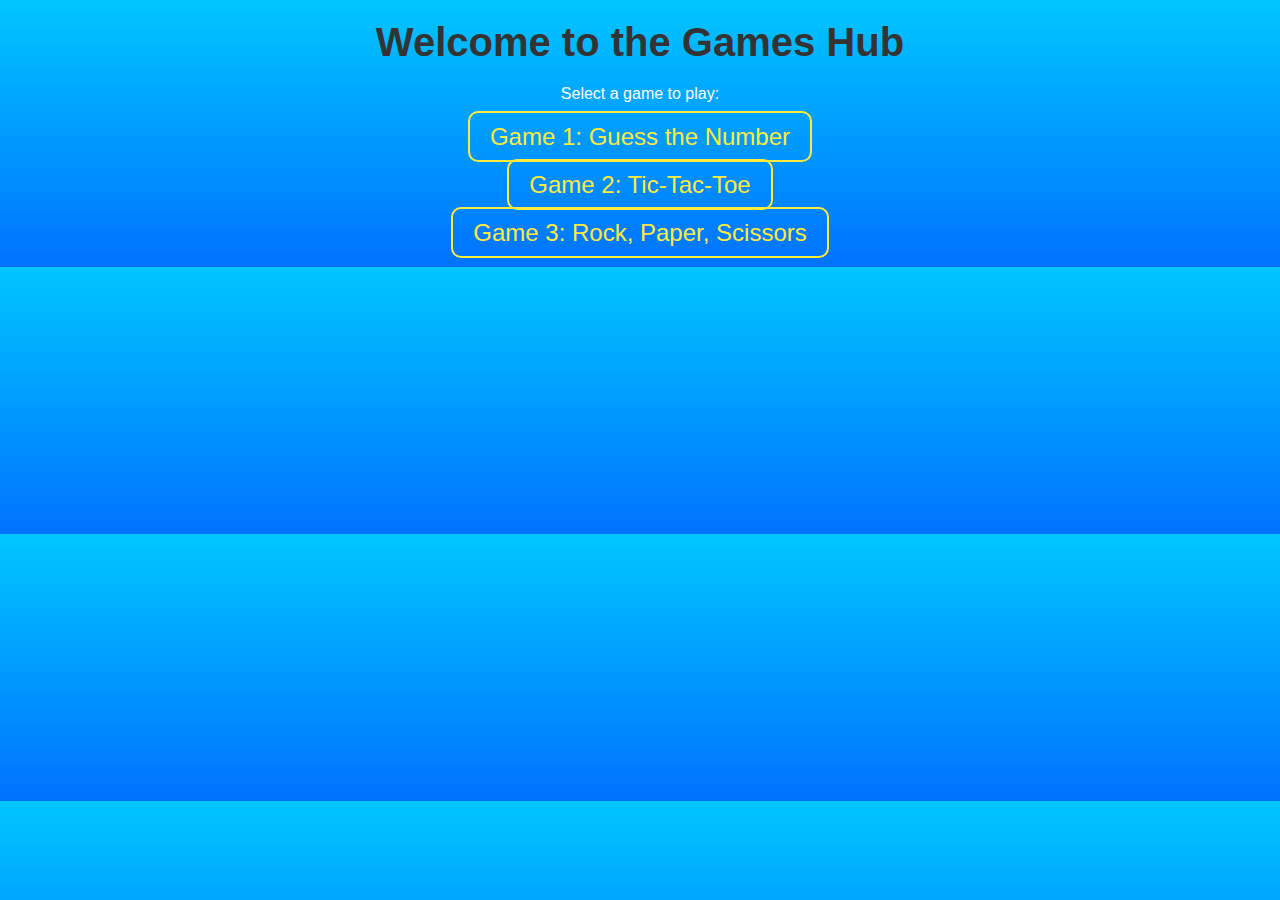
<file: index.html>
<!DOCTYPE html>
<html lang="en">
<head>
    <meta charset="UTF-8">
    <meta name="viewport" content="width=device-width, initial-scale=1.0">
    <title>Games Hub</title>
    <link rel="stylesheet" href="styles.css">
    <style>
        
        body {
            font-family: 'Arial', sans-serif;
            background: linear-gradient(to bottom, #00c6ff, #0072ff);
            color: white;
            text-align: center;
            margin: 0;
            padding: 0;
        }

        h1 {
            margin: 20px 0;
            font-size: 2.5em;
            animation: fadeIn 2s ease-in-out;
        }

        ul {
            list-style: none;
            padding: 0;
        }

        li {
            margin: 20px 0;
        }

        a {
            text-decoration: none;
            font-size: 1.5em;
            color: #ffeb3b;
            padding: 10px 20px;
            border: 2px solid #ffeb3b;
            border-radius: 10px;
            transition: 0.3s;
        }

        a:hover {
            background-color: #ffeb3b;
            color: #0072ff;
            transform: scale(1.1);
        }

        @keyframes fadeIn {
            from {
                opacity: 0;
            }
            to {
                opacity: 1;
            }
        }
    </style>
</head>
<body>
    <h1>Welcome to the Games Hub</h1>
    <p>Select a game to play:</p>
    <ul>
        <li><a href="game1.html">Game 1: Guess the Number</a></li>
        <li><a href="game2.html">Game 2: Tic-Tac-Toe</a></li>
        <li><a href="game3.html">Game 3: Rock, Paper, Scissors</a></li>
    </ul>
</body>
</html>
</file>
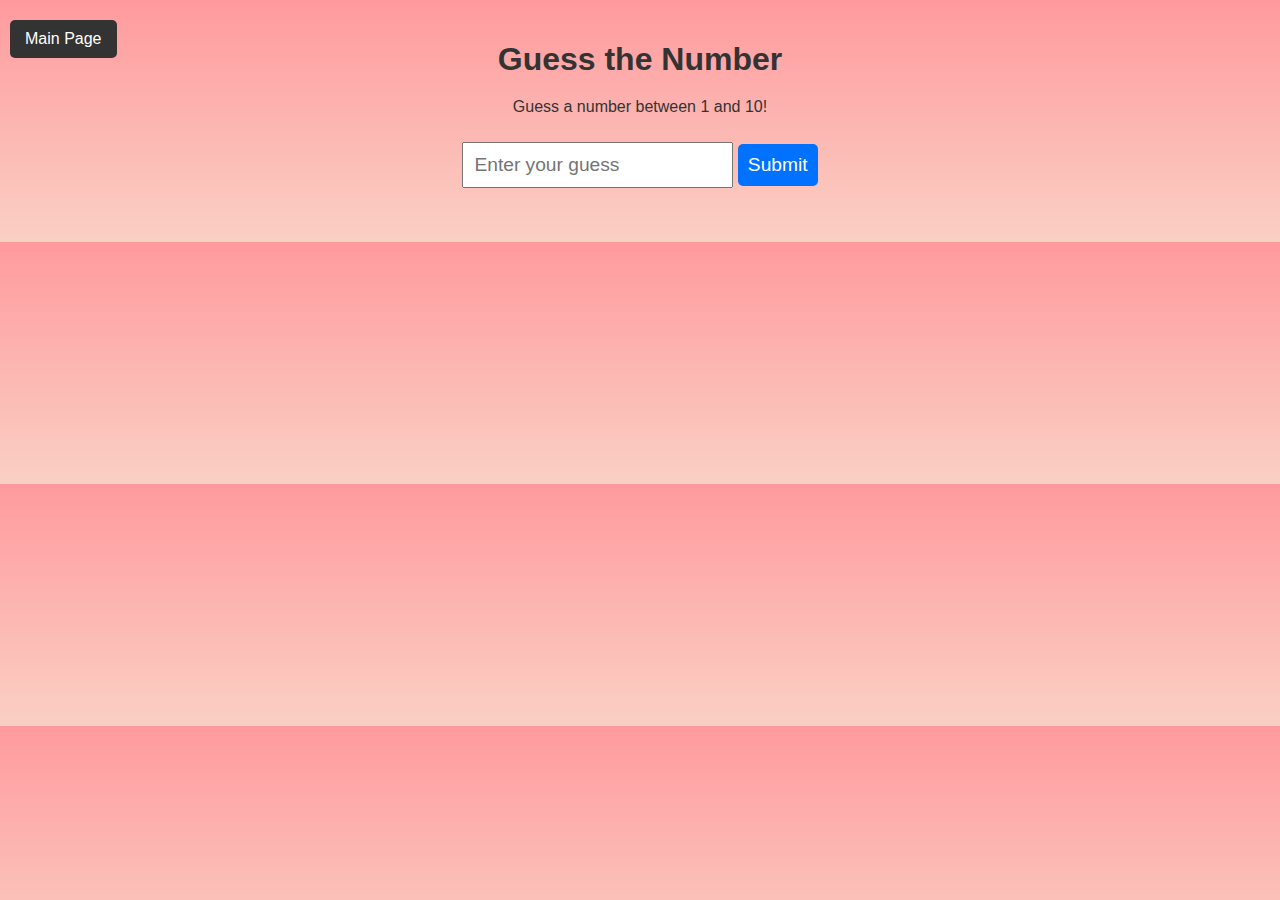
<file: game1.html>
<!DOCTYPE html>
<html lang="en">
<head>
    <meta charset="UTF-8">
    <meta name="viewport" content="width=device-width, initial-scale=1.0">
    <title>Guess the Number</title>
    <style>
        .main-page-button {
    position: absolute;
    top: 10px;
    left: 10px;
    padding: 10px 15px;
    font-size: 1em;
    color: white;
    background-color: #333;
    border: none;
    border-radius: 5px;
    cursor: pointer;
    transition: background-color 0.3s, transform 0.2s;
}

.main-page-button:hover {
    background-color: #555;
    transform: scale(1.1);
}


        body {
            font-family: 'Arial', sans-serif;
            background: linear-gradient(to bottom, #ff9a9e, #fad0c4);
            color: #333;
            text-align: center;
            margin: 0;
            padding: 20px;
        }

        h1 {
            margin-bottom: 20px;
        }

        input, button {
            padding: 10px;
            font-size: 1.2em;
            margin: 10px 0;
        }

        button {
            background-color: #0072ff;
            color: white;
            border: none;
            border-radius: 5px;
            cursor: pointer;
            transition: transform 0.2s, background-color 0.3s;
        }

        button:hover {
            background-color: #0056b3;
            transform: scale(1.1);
        }

        #result {
            margin-top: 20px;
            font-size: 1.5em;
            animation: fadeIn 1s;
        }

        @keyframes fadeIn {
            from {
                opacity: 0;
                transform: translateY(-10px);
            }
            to {
                opacity: 1;
                transform: translateY(0);
            }
        }
    </style>
</head>
<body>
    <button class="main-page-button" onclick="goToMainPage()">Main Page</button>

    <h1>Guess the Number</h1>
    <p>Guess a number between 1 and 10!</p>
    <input type="number" id="guess" placeholder="Enter your guess">
    <button onclick="checkGuess()">Submit</button>
    <p id="result"></p>
    <script>
        const randomNumber = Math.floor(Math.random() * 10) + 1;

        function checkGuess() {
            const userGuess = parseInt(document.getElementById('guess').value);
            const result = document.getElementById('result');

            result.style.animation = 'none'; // Reset animation
            void result.offsetWidth; // Trigger reflow to restart animation
            result.style.animation = 'fadeIn 1s';

            if (userGuess === randomNumber) {
                result.textContent = "🎉 Congratulations! You guessed it!";
                result.style.color = 'green';
            } else {
                result.textContent = "❌ Try again!";
                result.style.color = 'red';
            }
        }

        // Add "Enter" key functionality
        document.getElementById('guess').addEventListener('keydown', function (event) {
            if (event.key === 'Enter') {
                checkGuess();
            }
        });
        function goToMainPage() {
    window.location.href = "index.html"; // Replace "index.html" with your main page's file name
}

    </script>
</body>
</html>
</file>
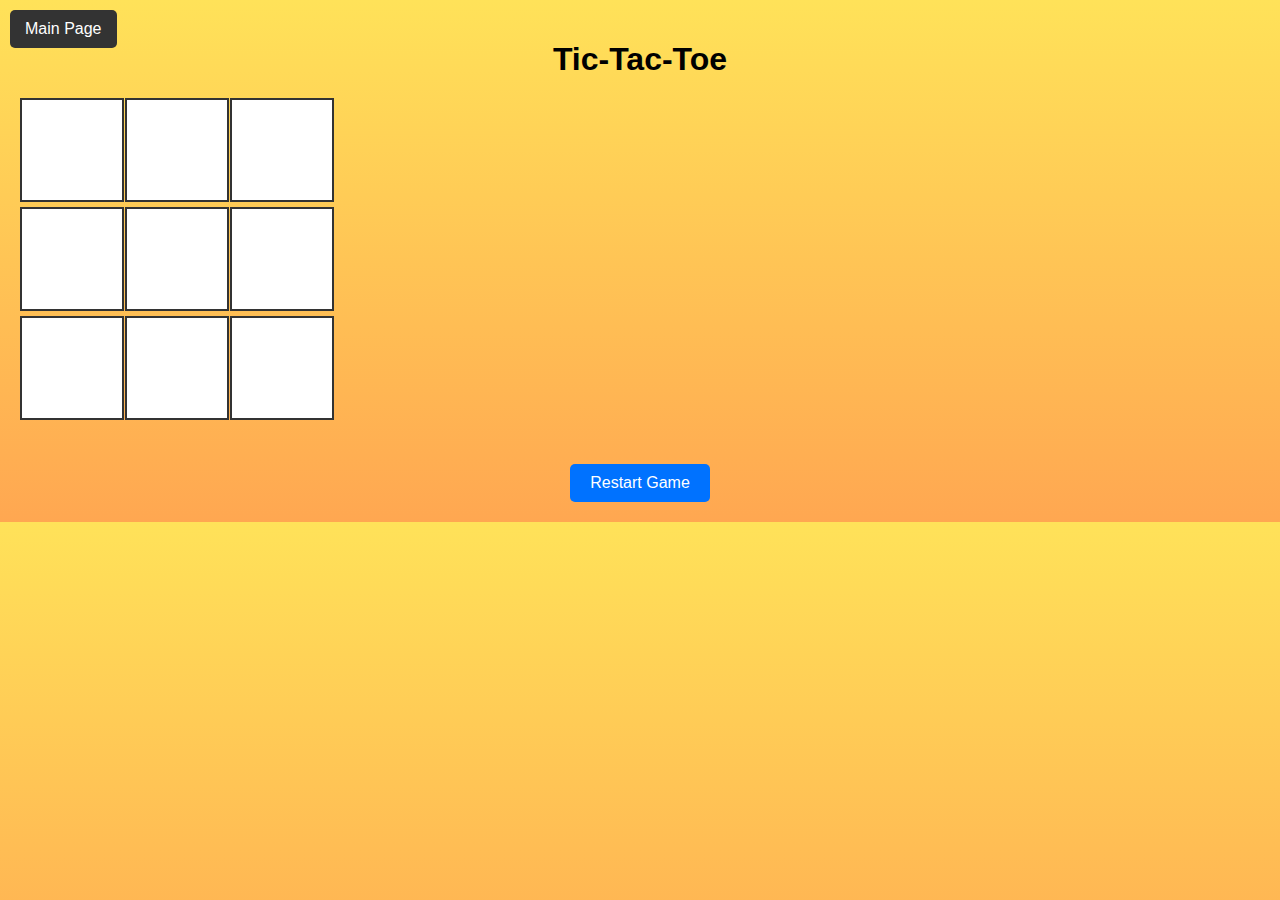
<file: game2.html>
<!DOCTYPE html>
<html lang="en">
<head>
    <meta charset="UTF-8">
    <meta name="viewport" content="width=device-width, initial-scale=1.0">
    <title>Tic-Tac-Toe</title>
    <style>
        .main-page-button {
    position: absolute;
    top: 10px;
    left: 10px;
    padding: 10px 15px;
    font-size: 1em;
    color: white;
    background-color: #333;
    border: none;
    border-radius: 5px;
    cursor: pointer;
    transition: background-color 0.3s, transform 0.2s;
}

.main-page-button:hover {
    background-color: #555;
    transform: scale(1.1);
}

        body {
            font-family: 'Arial', sans-serif;
            background: linear-gradient(to bottom, #ffe259, #ffa751);
            text-align: center;
            margin: 0;
            padding: 20px;
        }

        h1 {
            margin-bottom: 20px;
        }

        .board {
            display: grid;
            grid-template-columns: repeat(3, 100px);
            grid-gap: 5px;
            margin: 20px auto;
        }

        .cell {
            width: 100px;
            height: 100px;
            background: #fff;
            border: 2px solid #333;
            text-align: center;
            line-height: 100px;
            font-size: 2em;
            cursor: pointer;
            transition: transform 0.3s, background-color 0.3s;
        }

        .cell:hover {
            transform: scale(1.1);
            background-color: #ffa751;
        }

        .cell.animated {
            animation: pop 0.3s;
        }

        .winner {
            font-size: 1.5em;
            color: green;
            margin-top: 20px;
        }

        .restart {
            margin-top: 20px;
            padding: 10px 20px;
            font-size: 1em;
            color: white;
            background-color: #0072ff;
            border: none;
            border-radius: 5px;
            cursor: pointer;
            transition: background-color 0.3s, transform 0.2s;
        }

        .restart:hover {
            background-color: #0056b3;
            transform: scale(1.1);
        }

        @keyframes pop {
            from {
                transform: scale(0.8);
            }
            to {
                transform: scale(1);
            }
        }
    </style>
</head>
<body>
    <button class="main-page-button" onclick="goToMainPage()">Main Page</button>

    <h1>Tic-Tac-Toe</h1>
    <div class="board" id="board"></div>
    <p class="winner" id="winner"></p>
    <button class="restart" id="restart" onclick="restartGame()">Restart Game</button>

    <script>
        const board = document.getElementById('board');
        const winnerDisplay = document.getElementById('winner');
        const restartButton = document.getElementById('restart');
        let cells = Array(9).fill(null);
        let currentPlayer = 'X'; // Player 1 starts with 'X'
        let gameActive = true;

        const winningCombinations = [
            [0, 1, 2], // Top row
            [3, 4, 5], // Middle row
            [6, 7, 8], // Bottom row
            [0, 3, 6], // Left column
            [1, 4, 7], // Middle column
            [2, 5, 8], // Right column
            [0, 4, 8], // Diagonal top-left to bottom-right
            [2, 4, 6]  // Diagonal top-right to bottom-left
        ];

        function handleClick(index) {
            if (cells[index] || !gameActive) return; // Ignore if cell is filled or game is over

            cells[index] = currentPlayer;
            render();
            checkWinner();
            currentPlayer = currentPlayer === 'X' ? 'O' : 'X'; // Switch player
        }

        function render() {
            board.innerHTML = '';
            cells.forEach((cell, index) => {
                const div = document.createElement('div');
                div.classList.add('cell');
                div.textContent = cell;
                if (cell) div.classList.add('animated');
                div.onclick = () => handleClick(index);
                board.appendChild(div);
            });
        }

        function checkWinner() {
            for (const combination of winningCombinations) {
                const [a, b, c] = combination;
                if (cells[a] && cells[a] === cells[b] && cells[a] === cells[c]) {
                    const winner = cells[a] === 'X' ? 'Player 1' : 'Player 2';
                    winnerDisplay.textContent = `🎉 ${winner} wins!`;
                    gameActive = false;
                    return;
                }
            }

            if (!cells.includes(null)) {
                winnerDisplay.textContent = "It's a tie! 🤝";
                gameActive = false;
            }
        }

        function restartGame() {
            cells = Array(9).fill(null);
            currentPlayer = 'X';
            gameActive = true;
            winnerDisplay.textContent = '';
            render();
        }

        // Initial render
        render();
        function goToMainPage() {
    window.location.href = "index.html"; // Replace "index.html" with your main page's file name
}

   </script>
</body>
</html>
</file>
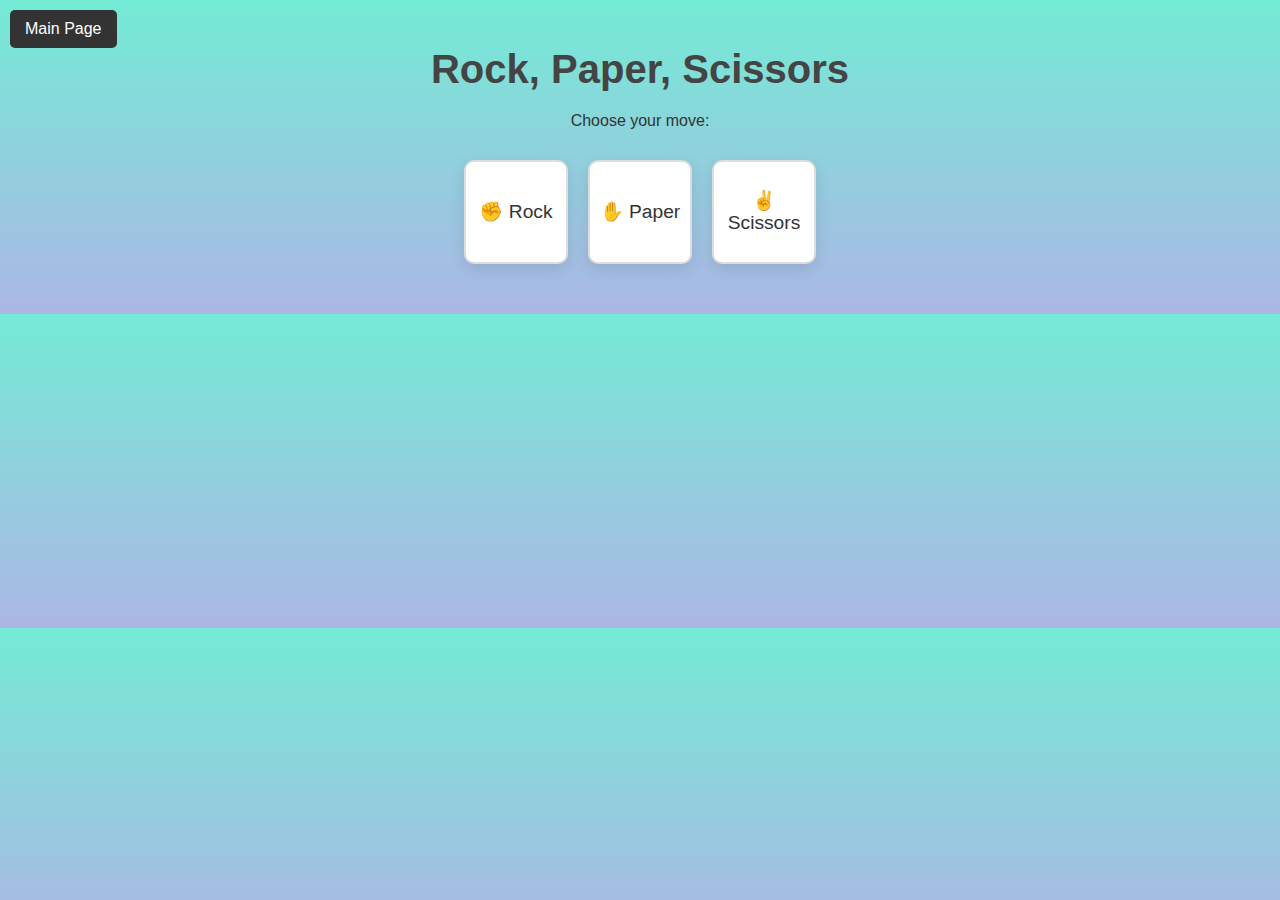
<file: game3.html>
<!DOCTYPE html>
<html lang="en">
<head>
    <meta charset="UTF-8">
    <meta name="viewport" content="width=device-width, initial-scale=1.0">
    <title>Rock, Paper, Scissors</title>
    <style>
        .main-page-button {
    position: absolute;
    top: 10px;
    left: 10px;
    padding: 10px 15px;
    font-size: 1em;
    color: white;
    background-color: #333;
    border: none;
    border-radius: 5px;
    cursor: pointer;
    transition: background-color 0.3s, transform 0.2s;
}

.main-page-button:hover {
    background-color: #555;
    transform: scale(1.1);
}

        body {
            font-family: 'Arial', sans-serif;
            background: linear-gradient(to bottom, #74ebd5, #acb6e5);
            text-align: center;
            margin: 0;
            padding: 20px;
            color: #333;
        }

        h1 {
            margin-bottom: 20px;
            font-size: 2.5em;
            color: #444;
        }

        .game-options {
            display: flex;
            justify-content: center;
            gap: 20px;
            margin: 30px 0;
        }

        .option {
            width: 100px;
            height: 100px;
            background-color: #fff;
            border: 2px solid #ddd;
            border-radius: 10px;
            box-shadow: 0 5px 15px rgba(0, 0, 0, 0.1);
            display: flex;
            justify-content: center;
            align-items: center;
            font-size: 1.2em;
            cursor: pointer;
            transition: transform 0.3s, background-color 0.3s;
        }

        .option:hover {
            transform: scale(1.2);
            background-color: #ffcfdf;
        }

        .result {
            margin-top: 30px;
            font-size: 1.5em;
            animation: fadeIn 1s;
        }

        .result span {
            font-weight: bold;
            color: #0072ff;
        }

        .computer-choice {
            margin-top: 10px;
            font-size: 1.2em;
            color: #666;
        }

        @keyframes fadeIn {
            from {
                opacity: 0;
                transform: translateY(-10px);
            }
            to {
                opacity: 1;
                transform: translateY(0);
            }
        }
    </style>
</head>
<body>
    <button class="main-page-button" onclick="goToMainPage()">Main Page</button>

    <h1>Rock, Paper, Scissors</h1>
    <p>Choose your move:</p>
    <div class="game-options">
        <div class="option" onclick="playGame('rock')">✊ Rock</div>
        <div class="option" onclick="playGame('paper')">✋ Paper</div>
        <div class="option" onclick="playGame('scissors')">✌ Scissors</div>
    </div>
    <div id="result" class="result"></div>
    <div id="computer-choice" class="computer-choice"></div>
    <script>
        function playGame(playerChoice) {
            const choices = ['rock', 'paper', 'scissors'];
            const computerChoice = choices[Math.floor(Math.random() * 3)];
            const resultDiv = document.getElementById('result');
            const computerChoiceDiv = document.getElementById('computer-choice');
            
            let resultMessage = '';

            if (playerChoice === computerChoice) {
                resultMessage = "It's a tie!";
            } else if (
                (playerChoice === 'rock' && computerChoice === 'scissors') ||
                (playerChoice === 'paper' && computerChoice === 'rock') ||
                (playerChoice === 'scissors' && computerChoice === 'paper')
            ) {
                resultMessage = "You win!";
            } else {
                resultMessage = "You lose!";
            }

            // Display results with animations
            resultDiv.textContent = resultMessage;
            resultDiv.style.animation = 'none';
            void resultDiv.offsetWidth; // Restart animation
            resultDiv.style.animation = 'fadeIn 1s';

            // Show computer's choice
            computerChoiceDiv.textContent = `Computer chose: ${computerChoice}`;
            computerChoiceDiv.style.animation = 'none';
            void computerChoiceDiv.offsetWidth; // Restart animation
        computerChoiceDiv.style.animation = 'fadeIn 1s';
    }

    function goToMainPage() {
        window.location.href = "index.html"; // Replace with your main page file name
    }
    </script>
</body>
</html>
</file>
<file: styles.css>
body {
    font-family: Arial, sans-serif;
    text-align: center;
    background-color: #f0f0f0;
    margin: 0;
    padding: 20px;
}

h1 {
    color: #333;
}

ul {
    list-style: none;
    padding: 0;
}

li {
    margin: 10px 0;
}

a {
    text-decoration: none;
    color: blue;
    font-size: 1.2em;
}

a:hover {
    text-decoration: underline;
}


body {
    font-family: 'Arial', sans-serif;
    background: linear-gradient(to bottom, #00c6ff, #0072ff);
    color: white;
    text-align: center;
    margin: 0;
    padding: 0;
}

h1 {
    margin-top: 20px;
    font-size: 3em;
}

a {
    color: #fff;
    text-decoration: none;
    font-size: 1.2em;
}

a:hover {
    text-decoration: underline;
}
</file>
